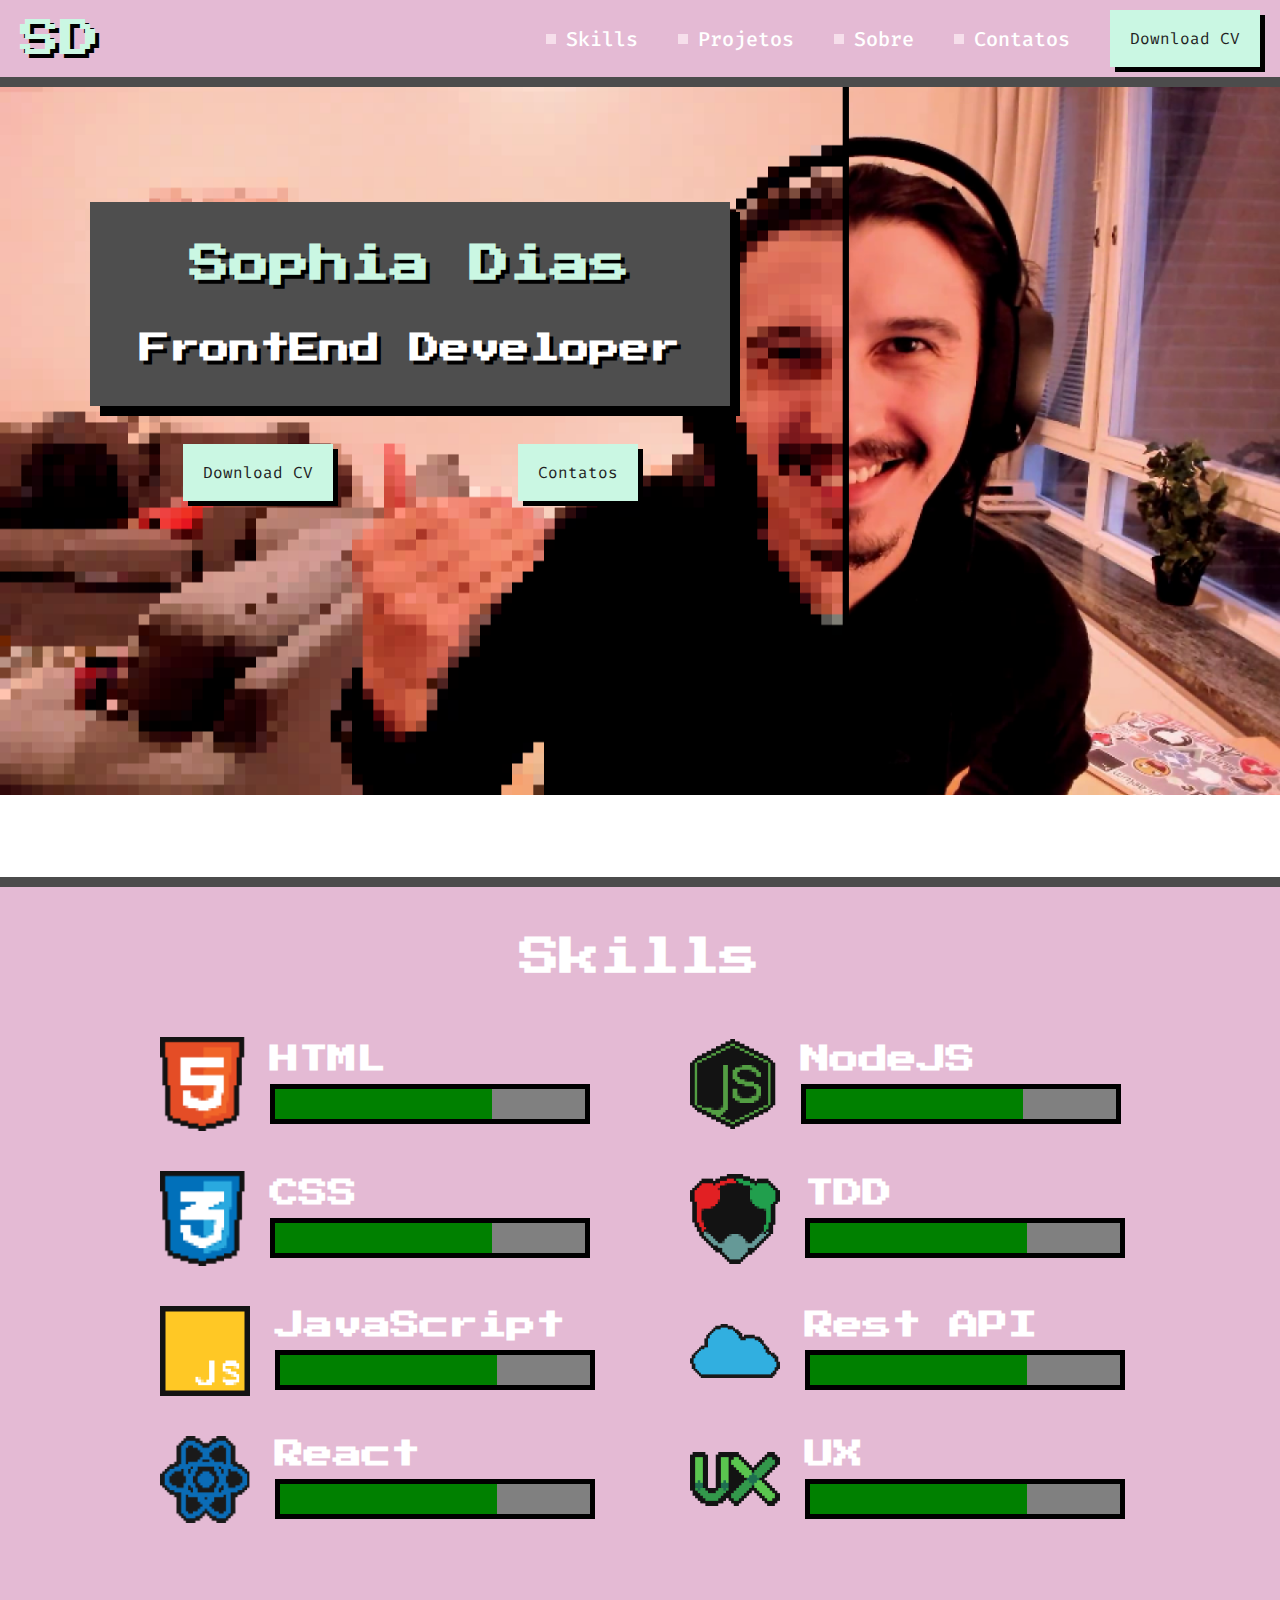
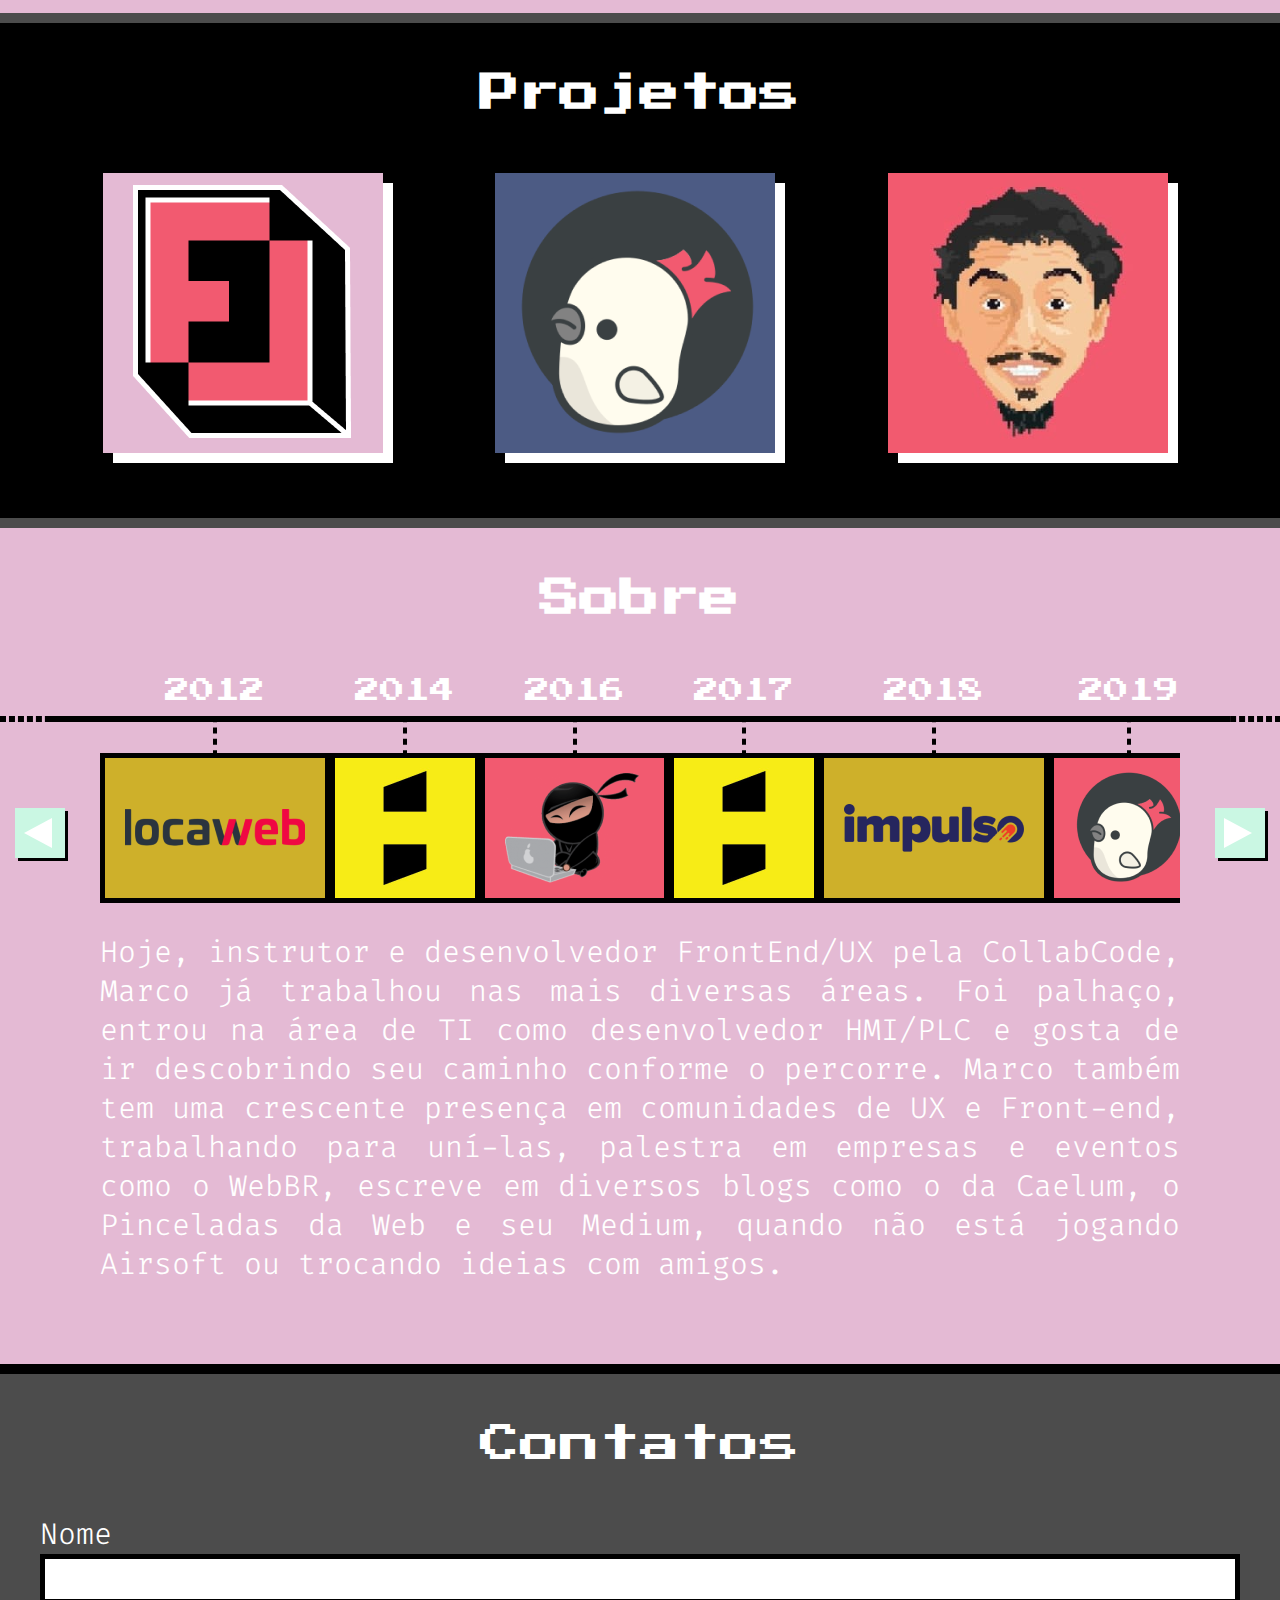
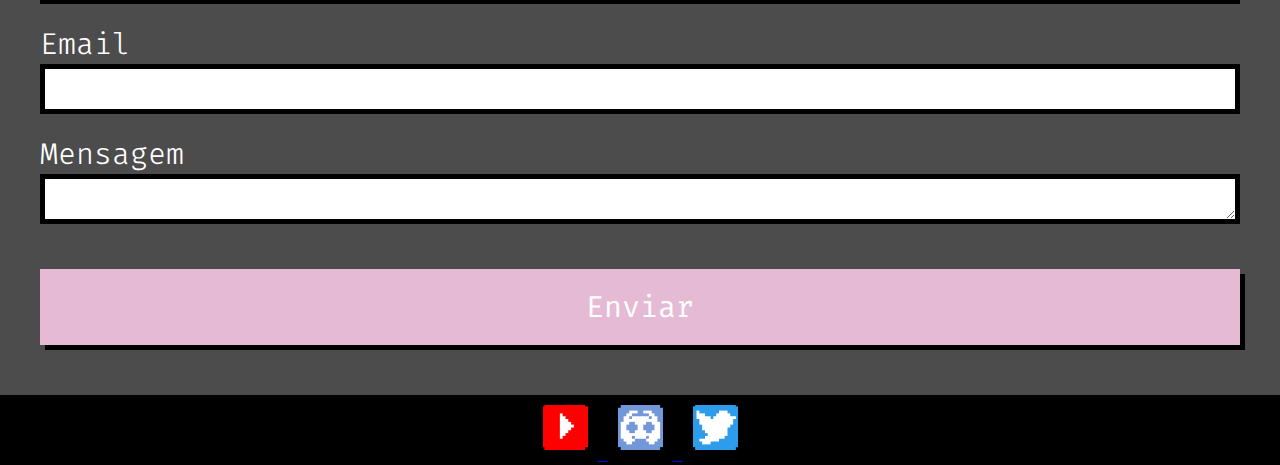
<file: index.html>
<!DOCTYPE html>
<html lang="pt-BR">

<head>
    <meta charset="UTF-8">
    
    <link rel="stylesheet" href="css/reset.css">
    <link rel="stylesheet" href="css/components/wrapper-skill.css">
    <link rel="stylesheet" href="css/components/main-action.css">
    <link rel="stylesheet" href="css/components/main-banner.css">
    <link rel="stylesheet" href="css/components/main-box.css">
    <link rel="stylesheet" href="css/components/main-button.css">
    <link rel="stylesheet" href="css/components/main-header.css">
    <link rel="stylesheet" href="css/components/sd-icon.css">
    <link rel="stylesheet" href="css/components/progress-bar.css">
    <link rel="stylesheet" href="css/components/main-section.css">
    <link rel="stylesheet" href="css/components/skill-tec.css">
    <link rel="stylesheet" href="css/components/main-subtitle.css">
    <link rel="stylesheet" href="css/components/main-title.css">
    <link rel="stylesheet" href="css/components/wrapper-projects.css">
    <link rel="stylesheet" href="css/components/main-footer.css">
    <link rel="stylesheet" href="css/components/main-description.css">
    <link rel="stylesheet" href="css/components/button-arrow.css">
    <link rel="stylesheet" href="css/components/node-card.css">
    <link rel="stylesheet" href="css/components/main-carousel.css">
    <link rel="stylesheet" href="css/components/main-label.css">
    <link rel="stylesheet" href="css/components/main-input.css">
    <link rel="stylesheet" href="css/components/main-form.css">

    <link href="https://fonts.googleapis.com/css2?family=Fira+Code:wght@300;500&family=Press+Start+2P&display=swap" rel="stylesheet"> 

    <title>Sophia Dias</title>
</head>

<body>
    <header class="main-header">
        <h1 class="sd-icon">SD</h1>

        <nav >
            <a class="main-action" href="" lang="en">Skills</a>
            <a class="main-action" href="">Projetos</a>
            <a class="main-action" href="">Sobre</a>
            <a class="main-action" href="">Contatos</a>
            <a class="main-button" href="" lang="en">Download CV</a>
        </nav>
    </header>

    <section class="main-banner">
        <div class="wrapper">
            <div class="main-box">
                <h1 class="main-title">Sophia Dias</h1>
                <h2 class="main-subtitle">FrontEnd Developer</h2>
            </div>
            
            <div class="navigation">
                <a class="main-button -second" href="" lang="en">Download CV</a>
                <a class="main-button -second" href="">Contatos</a>
            </div>
        </div>
    </section>
    
    <section class="main-section">
        <h1 class="main-title -second">Skills</h1>

        <div class="wrapper-skill">
            <article class="skill-tec">
                <img src="img/ico_html5.png" alt="Logo do HTML5 em pixel art" class="icon">
                <div class="right">
                    <h3 class="title">HTML</h3>
                    <progress class="progress-bar" max="100" value="70">
                            70%
                    </progress>
                </div>
            </article>
            <article class="skill-tec">
                <img src="img/ico_nodejs.png" alt="Logo do NodeJS em pixel art" class="icon">
                <div class="right">
                    <h3 class="title">NodeJS</h3>
                    <progress class="progress-bar" max="100" value="70">
                            70%
                    </progress>
                </div>
            </article>
            <article class="skill-tec">
                <img src="img/ico_css3.png" alt="Logo do CSS3 em pixel art" class="icon">
                <div class="right">
                    <h3 class="title">CSS</h3>
                    <progress class="progress-bar" max="100" value="70">
                            70%
                    </progress>
                </div>
            </article>
            <article class="skill-tec">
                <img src="img/ico_tdd.png" alt="Logo do TDD em pixel art" class="icon">
                <div class="right">
                    <h3 class="title">TDD</h3>
                    <progress class="progress-bar" max="100" value="70">
                            70%
                    </progress>
                </div>
            </article>
            <article class="skill-tec">
                <img src="img/ico_js.png" alt="Logo do JavaScript em pixel art" class="icon">
                <div class="right">
                    <h3 class="title">JavaScript</h3>
                    <progress class="progress-bar" max="100" value="70">
                            70%
                    </progress>
                </div>
            </article>
            <article class="skill-tec">
                <img src="img/ico_restapi.png" alt="Logo do RestAPI em pixel art" class="icon">
                <div class="right">
                    <h3 class="title">Rest API</h3>
                    <progress class="progress-bar" max="100" value="70">
                            70%
                    </progress>
                </div>
            </article>
            <article class="skill-tec">
                <img src="img/ico_react.png" alt="Logo do React em pixel art" class="icon">
                <div class="right">
                    <h3 class="title">React</h3>
                    <progress class="progress-bar" max="100" value="70">
                            70%
                    </progress>
                </div>
            </article>
            <article class="skill-tec">
                <img src="img/ico_ux.png" alt="Logo do UX em pixel art" class="icon">
                <div class="right">
                    <h3 class="title">UX</h3>
                    <progress class="progress-bar" max="100" value="70">
                            70%
                    </progress>
                </div>
            </article>
        </div>
    </section>

    <section class="main-section -projects">
        <h1 class="main-title -second">Projetos</h1>

        <div class="wrapper-projects">
            <a href="https://www.firedlabs.com/" target="_blank">
                <img class="logo" src="img/img-projects/firedlabs.png" alt="Logo do FiredLabs">
            </a>
            <a href="https://www.collabcode.training" target="_blank">
                <img class="logo" src="img/img-projects/collabcode.png" alt="Logo do CollabCode">
            </a>
            <a href="https://sophia-dias.github.io/curso-html-css-feliz/" target="_self">
                <img class="logo" src="img/img-projects/portfolio.png" alt="Logo do Portfolio">
            </a>
        </div>
    </section>
    
    <section class="main-section -borderBlack">
        <h1 class="main-title -second">Sobre</h1>

        <section class="main-carousel">
            <button class="button-arrow -left"><span class="content">Avançar</span></button>

            <div class="itens">
                <div class="elements">
                    <figure class="node-card">
                        <figcaption class="title">2012</figcaption>
                        <div class="logo">
                            <img src="img/img-carrossel/logo-locaweb.png" alt="Logo da Locaweb">
                        </div>
                    </figure>
                    <figure class="node-card -clean">
                        <figcaption class="title">2014</figcaption>
                        <div class="logo">
                            <img src="img/img-carrossel/logo-caelum.png" alt="Logo da Caelum">
                        </div>
                    </figure>
                    <figure class="node-card -first">
                        <figcaption class   ="title">2016</figcaption>
                        <div class="logo">
                            <img src="img/img-carrossel/logo-getninjas.png" alt="Logo da GetNinjas">
                        </div>
                    </figure>
                    <figure class="node-card -clean">
                        <figcaption class="title">2017</figcaption>
                        <div class="logo">
                            <img src="img/img-carrossel/logo-caelum.png" alt="Logo da Caelum">
                        </div>
                    </figure>
                    <figure class="node-card">
                        <figcaption class="title">2018</figcaption>
                        <div class="logo">
                            <img src="img/img-carrossel/logo-impulso.png" alt="Logo da Impulso">
                        </div>
                    </figure>
                    <figure class="node-card -first">
                        <figcaption class="title">2019</figcaption>
                        <div class="logo">
                            <img src="img/img-carrossel/logo-collabcode.png" alt="Logo da CollabCode">
                        </div>
                    </figure>
                </div>
            </div>
            
            <button class="button-arrow -right"><span class="content">Voltar</span></button>
        </section>
        
        <p class="main-description">
            Hoje, instrutor e desenvolvedor FrontEnd/UX pela CollabCode, Marco já trabalhou nas mais diversas áreas. Foi palhaço, entrou na área de TI como desenvolvedor HMI/PLC e gosta de ir descobrindo seu caminho conforme o percorre. Marco também tem uma crescente presença em comunidades de UX e Front-end, trabalhando para uní-las, palestra em empresas e eventos como o WebBR, escreve em diversos blogs como o da Caelum, o Pinceladas da Web e seu Medium, quando não está jogando Airsoft ou trocando ideias com amigos.
        </p>
    </section>

    <form class="main-form">
        <legend class="main-title -second">Contatos</legend>

        <label class="main-label" for="name">Nome</label>
        <input class="main-input" id="name" type="text" required>

        <label class="main-label" for="email">Email</label>
        <input class="main-input" id="email" type="email" required>

        <label class="main-label" for="message">Mensagem</label>
        <textarea class="main-input -textarea" id="message" required></textarea>

        <button class="main-button -full" type="submit">Enviar</button>
    </form>

    <footer class="main-footer">
        <div class="wrapper-footer">
            <a href="https://www.youtube.com" target="_blank">
                <img class="icon" src="img/img-footer/youtube.png" alt="Simbolo Youtube pixel art">
            </a>
            <a href="https://www.discord.com" target="_blank">
                <img class="icon" src="img/img-footer/discord.png" alt="Simbolo Discord pixel art">
            </a>
            <a href="https://www.twitter">
                <img class="icon" src="img/img-footer/twitter.png" alt="Simbolo twitter pixel art">
            </a>
        </div>
    </footer>

    <script src="javascript/components/main-carousel.js"></script>
</body>

</html>
</file>
<file: css/components/wrapper-skill.css>
.wrapper-skill {
    display: flex;
    flex-wrap: wrap;
    max-width: 960px;
    margin-left: auto;
    margin-right: auto;
}

.wrapper-skill .skill-tec {
    width: 430px;
    margin-bottom: 40px;
}

.wrapper-skill .skill-tec:nth-child(odd) {
    margin-right: 100px;
}

.wrapper-skill .progress-bar {
    width: 320px;
}
</file>
<file: css/components/main-action.css>
.main-action {
    display: inline-flex;
    align-items: center;
    margin-right: 30px;
    color: #FFF;
    font-size: 20px;
    font-family: "Fira Code", sans-serif;
    font-weight: 500;
    text-decoration: none;
}

.main-action::before {
    content: "";
    background-color: #F6DFEB;
    width: 10px;
    height: 10px;
    margin-right: 10px;
}
</file>
<file: css/components/main-banner.css>
.main-banner {
    box-sizing: border-box;
    background-image: url(../../assets/img/photo.png);
    background-repeat: no-repeat;
    background-size: 100%;
    height: 800px;
    padding-left: 90px;
    padding-top: 115px;
    border-bottom: 10px solid #4C4C4C;
}

.main-banner .wrapper {
    display: flex;
    flex-direction: column;
    width: 640px;
}

.main-banner .main-box {
    margin-bottom: 38px;
}

.main-banner .navigation {
    display: flex;
    justify-content: space-around;
}
</file>
<file: css/components/main-box.css>
.main-box {
    display: inline-block;
    background-color: #4E4E4E;
    box-shadow: 10px 10px 0 #000;
    text-align: center;
    padding: 42px 44px;
}

.main-box .main-title {
    margin-bottom: 50px;
}
</file>
<file: css/components/main-button.css>
.main-button {
    display: inline-block;
    background-color: #CAF7E3;
    box-shadow: 5px 5px 0 #000;
    padding: 18px 20px;
    color: #1f1f1f;
    margin-right: 0px;
    transition: transform 200ms cubic-bezier(0,-0.51,1,2.58);
    text-decoration: none;
}

.main-button:hover {
    transform: scale(1.08);
}

.main-button.-full {
    width: 100%;
    background-color: #E4BAD4;
    color: #FFF;
    font-size: 30px;
}

.main-button.-full:hover {
    transform: scale(1.08);
}
</file>
<file: css/components/main-header.css>
.main-header {
    display: flex;
    justify-content: space-between;
    border-bottom: 10px solid #4C4C4C;
    background-color: #E4BAD4;
    padding: 10px 20px;
}
</file>
<file: css/components/sd-icon.css>
.sd-icon {
    display: inline-flex;
    font-family: "Press Start 2P", sans-serif;
    font-size: 40px;
    color: #CAF7E3;
    text-shadow: 4px 4px 0 #000;
    font-weight: 500;
    align-items: center;

}
</file>
<file: css/components/progress-bar.css>
.progress-bar {
    box-sizing: border-box;
    background-color: #FFF;
    border: 5px solid #000;
    height: 40px;
}

.progress-bar::-webkit-progress-bar, 
.progress-bar::-moz-progress-bar {
    background-color: #CAF7E3;
}
</file>
<file: css/components/main-section.css>
.main-section {
    background-color: #E4BAD4;
    padding-top: 50px;
    padding-bottom: 50px;
    border-bottom: 10px solid #4C4C4C;
}

.main-section .main-title {
    margin-bottom: 60px;
}

.main-section.-projects {
    border-color: #4C4C4C;
    background-color: #000;
}

.main-section.-borderBlack {
    border-color: #000;
}
</file>
<file: css/components/skill-tec.css>
.skill-tec {
    display: flex;
    font-family: "Press Start 2P", sans-serif;
    font-size: 25px;
    color: #FFF;
    align-items: center;
}

.skill-tec .icon {
    margin-right: 25px;
    width: 90px;
}

.skill-tec .right {
    display: flex;
    flex-direction: column;
    justify-content: space-around;
}

.skill-tec .title {
    margin-bottom: 10px;
}
</file>
<file: css/components/main-subtitle.css>
.main-subtitle {
    font-size: 30px;
    font-family: "Press Start 2P", sans-serif;
    text-shadow: 4px 4px 0 #000;
    color: #FFF;
}
</file>
<file: css/components/main-title.css>
.main-title {
    font-family: "Press Start 2P", sans-serif;
    font-size: 40px;
    color: #CAF7E3;
    text-shadow: 4px 4px 0 #000;
}

.main-title.-second {
    color: #FFF;
    text-shadow: none;
    text-align: center;
}
</file>
<file: css/components/wrapper-projects.css>
.wrapper-projects {
    text-align: center;
    display: flex;
    justify-content: space-evenly;
}
</file>
<file: css/components/main-footer.css>
.main-footer {
    background-color: #000;
}

.main-footer .wrapper-footer {
    text-align: center;
}

.main-footer .icon {
    margin: 10px 10px;
    height: 45px;
    width: 45px;
}
</file>
<file: css/components/main-description.css>
.main-description {
    color: #FFF;
    font-size: 30px;
    font-weight: 300;
    line-height: 1.3;
    padding: 0px 100px;
    text-align: justify;
}
</file>
<file: css/components/button-arrow.css>
.button-arrow {
    width: 50px;
    height: 50px;
    background-color: #CAF7E3;
    box-shadow: 3px 3px 0px #000;
    cursor: pointer;
}

.button-arrow .content {
    display: none;
}

.button-arrow::before {
    content: "";
    display: block;
    box-sizing: border-box;
    width: 15px;
    height: 15px;
    border: 15px solid transparent;
    border-left: 28px solid #FFF;
    transform: translateX(3px);
}

.button-arrow.-left::before {
    transform: rotate(180deg) translateX(12px);
}
</file>
<file: css/components/node-card.css>
.node-card {
    display: inline-flex;
    flex-direction: column;
    align-items: center;
    position: relative;
}

.node-card::before {
    content: "";
    position: absolute;
    box-sizing: border-box;
    width: 40px;
    border: 2.5px dashed #000;
    transform: rotate(90deg) translateX(-62%);
    bottom: 140px;
}

.node-card .title {
    font-size: 25px;
    font-weight: 400;
    color: #FFF;
    font-family: "Press Start 2P", sans-serif;
    margin-bottom: 50px;
}

.node-card .logo {
    display: flex;
    align-items: center;
    border: 5px solid #000;
    padding-left: 20px;
    padding-right: 20px;
    background-color: #CEB02A;
    height: 140px;
}

.node-card.-clean .logo {
    padding: 0;
}

.node-card.-first .logo {
    background-color: #F25A70;
}
</file>
<file: css/components/main-carousel.css>
.main-carousel {
    display: flex;
    justify-content: space-between;
    position: relative;
    padding: 0px 100px;
}

.main-carousel::after {
    content: "";
    position: absolute;
    left: 50px;
    top: 38px;
    display: block;
    height: 6px;
    width: calc(100% - 100px);
    background-color: #000;
}

.main-carousel::before {
    content: "";
    position: absolute;
    left: 0;
    top: 38.5px;
    display: block;
    border: 3px dashed #000;
    width: calc(100% - 5px);
}

.main-carousel .button-arrow {
    position: absolute;
    bottom: 70px;
    transform: translateY(50%);
}

.main-carousel .button-arrow.-left {
    left: 15px;
}

.main-carousel .button-arrow.-right {
    right: 15px;
}

.main-carousel .itens {
    overflow: hidden;
    width: 100%;
}

.main-carousel .elements {    
    display: flex;
    justify-content: space-between;;
    transition: trasform 100ms ease-in-out;
}
</file>
<file: css/components/main-label.css>
form {
    background-color: #4C4C4C;
}

.main-label {
    color: #FFF;;
    font-size: 30px;
    font-weight: 300;
    line-height: 40px;
}
</file>
<file: css/components/main-input.css>
.main-input {
    border: 5px solid #000;
    box-sizing: border-box;
    font-size: 30px;
    height: 50px;
    padding: 0px 5px;
    width: 100%;
}
</file>
<file: css/components/main-form.css>
.main-form {
    padding: 50px 40px;
}

.main-form .main-title {
    margin-bottom: 50px;
}

.main-form .main-input {
    margin-bottom: 20px;
}

.main-form .main-input.-textarea {
    margin-bottom: 40px;
}
</file>
